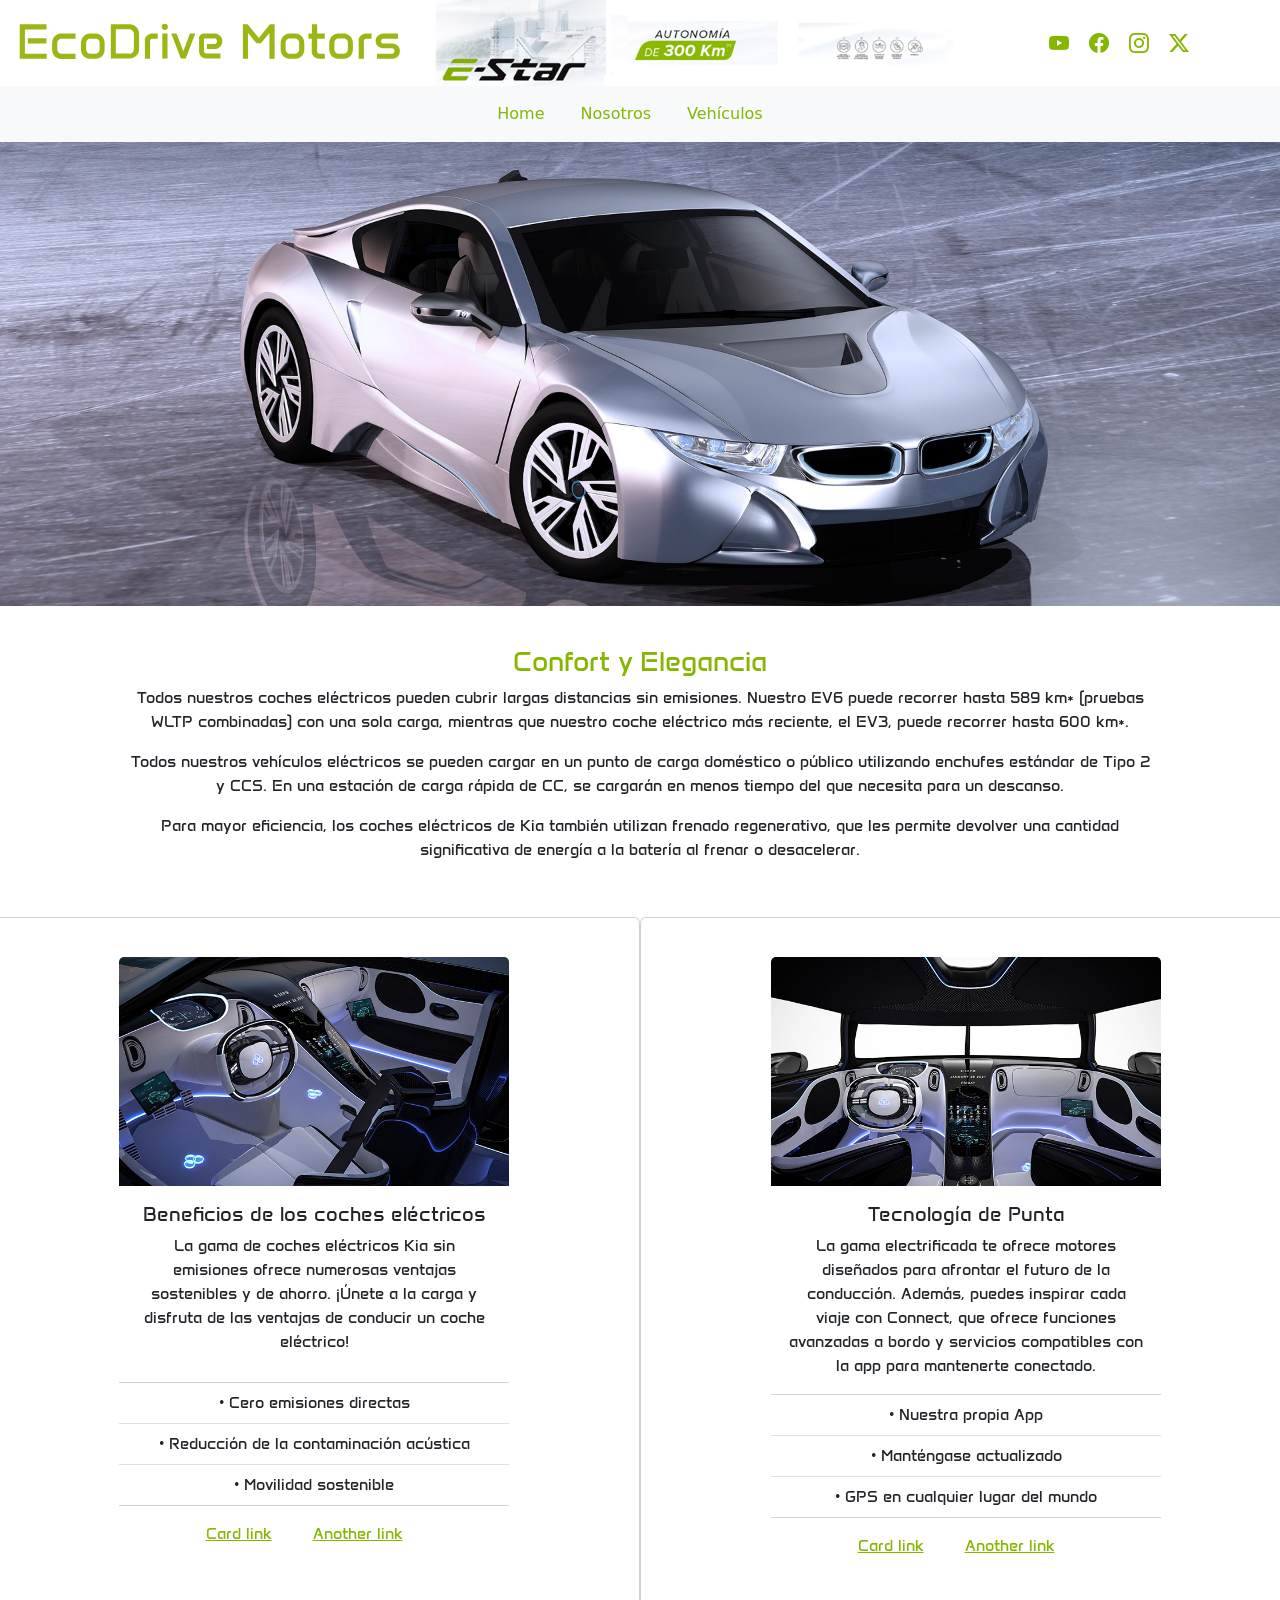
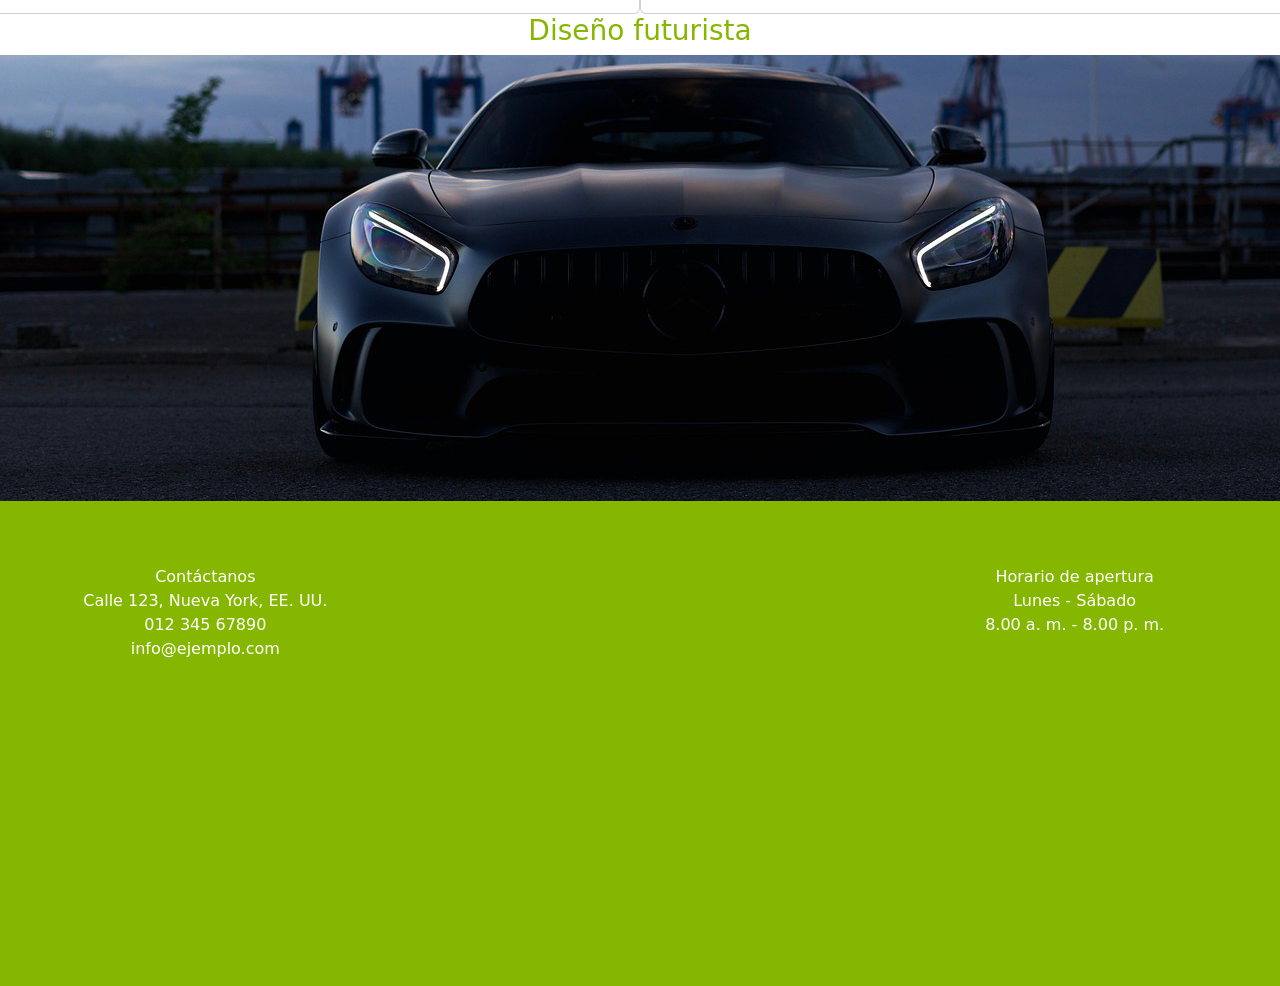
<file: index.html>
<!DOCTYPE html>
<html>
<head>
	<meta charset="utf-8">
	<meta name="viewport" content="width=device-width, initial-scale=1">
	<link rel="stylesheet" type="text/css" href="css/bootstrap.min.css">
	<link rel="stylesheet" href="https://cdn.jsdelivr.net/npm/bootstrap-icons@1.13.1/font/bootstrap-icons.min.css">
	<link href="https://fonts.googleapis.com/css2?family=Anta&display=swap" rel="stylesheet">
	<link rel="stylesheet" type="text/css" href="css/estilos.css">
	<title></title>
</head>
<body>
	<header class="row">
		<img src="img/Logo.svg" alt="Logo de la compañia" class="col-12 col-sm-12 col-md-12 col-lg-4 col-xl-4">
		<img src="img/Banner.jpg" alt="Banner publicitario" class="col-12 col-sm-12 col-md-12 col-lg-5 col-xl-5">
		<div id="red" class="col-12 col-sm-12 col-md-12 col-lg-3 col-xl-3">
			<a href="https://www.youtube.com/"><i class="bi bi-youtube"></i></a>
			<a href="https://www.facebook.com/"><i class="bi bi-facebook"></i></a>
			<a href="https://www.instagram.com/"><i class="bi bi-instagram"></i></a>
			<a href="https://www.x.com/"><i class="bi bi-twitter-x"></i></a>
		</div>
	</header>

	<nav class="navbar navbar-expand-lg bg-body-tertiary">
	  <div class="container-fluid">
	    
	    <button class="navbar-toggler" type="button" data-bs-toggle="collapse" data-bs-target="#navbarNav" aria-controls="navbarNav" aria-expanded="false" aria-label="Toggle navigation">
	      <span class="navbar-toggler-icon"></span>
	    </button>
	    <div class="collapse navbar-collapse" id="navbarNav">
	      <ul class="navbar-nav mx-auto">
	        <li class="nav-item">
	          <a class="nav-link active" aria-current="page" href="index.html">Home</a>
	        </li>
	        <li class="nav-item">
	          <a class="nav-link active" aria-current="page" href="nosotros.html">Nosotros</a>
	        </li>
	        <li class="nav-item">
	          <a class="nav-link active" aria-current="page" href="vehiculos.html">Vehículos</a>
	        </li>
	       
	      </ul>
	    </div>
	  </div>
	</nav>

	<main>
		<section>
			<img src="img/ElectricCar.jpg" width="100%">
		</section>
		<section class="info">
			<h3>Confort y Elegancia</h3>
			<p>Todos nuestros coches eléctricos pueden cubrir largas distancias sin emisiones. Nuestro EV6 puede recorrer hasta 589 km* (pruebas WLTP combinadas) con una sola carga, mientras que nuestro coche eléctrico más reciente, el EV3, puede recorrer hasta 600 km*.</p>
			<p>Todos nuestros vehículos eléctricos se pueden cargar en un punto de carga doméstico o público utilizando enchufes estándar de Tipo 2 y CCS. En una estación de carga rápida de CC, se cargarán en menos tiempo del que necesita para un descanso.</p>
			<p>Para mayor eficiencia, los coches eléctricos de Kia también utilizan frenado regenerativo, que les permite devolver una cantidad significativa de energía a la batería al frenar o desacelerar.</p>
		</section>
		<section class="row">
			<div class="card info col-12 col-sm-12 col-md-12 col-lg-6 col-xl-6">
			  <img class="card-img-top" src="img/Interior01.jpg" alt="Card image cap">
			  <div class="card-body">
			    <h5 class="card-title">Beneficios de los coches eléctricos</h5>
			    <p class="card-text">La gama de coches eléctricos Kia sin emisiones ofrece numerosas ventajas sostenibles y de ahorro. ¡Únete a la carga y disfruta de las ventajas de conducir un coche eléctrico!</p>
			  </div>
			  <ul class="list-group list-group-flush">
			    <li class="list-group-item">•	Cero emisiones directas</li>
			    <li class="list-group-item">•	Reducción de la contaminación acústica</li>
			    <li class="list-group-item">•	Movilidad sostenible</li>
			  </ul>
			  <div class="card-body">
			    <a href="#" class="card-link">Card link</a>
			    <a href="#" class="card-link">Another link</a>
			  </div>
			</div>

			<div class="card info col-12 col-sm-12 col-md-12 col-lg-6 col-xl-6">
			  <img class="card-img-top" src="img/Interior03.jpg" alt="Card image cap">
			  <div class="card-body">
			    <h5 class="card-title">Tecnología de Punta</h5>
			    <p class="card-text">La gama electrificada te ofrece motores diseñados para afrontar el futuro de la conducción. Además, puedes inspirar cada viaje con Connect, que ofrece funciones avanzadas a bordo y servicios compatibles con la app para mantenerte conectado.</p>
			  </div>
			  <ul class="list-group list-group-flush">
			    <li class="list-group-item">•	Nuestra propia App</li>
			    <li class="list-group-item">•	Manténgase actualizado</li>
			    <li class="list-group-item">•	GPS en cualquier lugar del mundo</li>
			  </ul>
			  <div class="card-body">
			    <a href="#" class="card-link">Card link</a>
			    <a href="#" class="card-link">Another link</a>
			  </div>
			</div>
		</section>
		<section>
			<h3>Diseño futurista</h3>
			<img src="img/ElectricCar02.jpg" width="100%">
		</section>
	</main>
	<footer class="row">
		<div class="col-12 col-sm-12 col-md-12 col-lg-4 col-xl-4">
			<p>
				Contáctanos
				<br>Calle 123, Nueva York, EE. UU.
				<br>012 345 67890
				<br>info@ejemplo.com
			</p>
		</div>
		<div class="col-12 col-sm-12 col-md-12 col-lg-4 col-xl-4">
			<iframe src="https://www.google.com/maps/embed?pb=!1m18!1m12!1m3!1d15906.33916224712!2d-74.10379206874143!3d4.667873011591007!2m3!1f0!2f0!3f0!3m2!1i1024!2i768!4f13.1!3m3!1m2!1s0x8e3f9b002f1b6727%3A0x1824e35238b43072!2sCampus%20UCompensar%20Av.%2068!5e0!3m2!1ses-419!2sco!4v1776995384572!5m2!1ses-419!2sco" width="100%" height="350" style="border:0;" allowfullscreen="" loading="lazy" referrerpolicy="no-referrer-when-downgrade"></iframe>
		</div>

		<div class="col-12 col-sm-12 col-md-12 col-lg-4 col-xl-4">
			Horario de apertura
			<br>Lunes - Sábado
			<br>8.00 a. m. - 8.00 p. m.

		</div>
	</footer>

	<script src="js/bootstrap.min.js"></script>
</body>
</html>
</file>
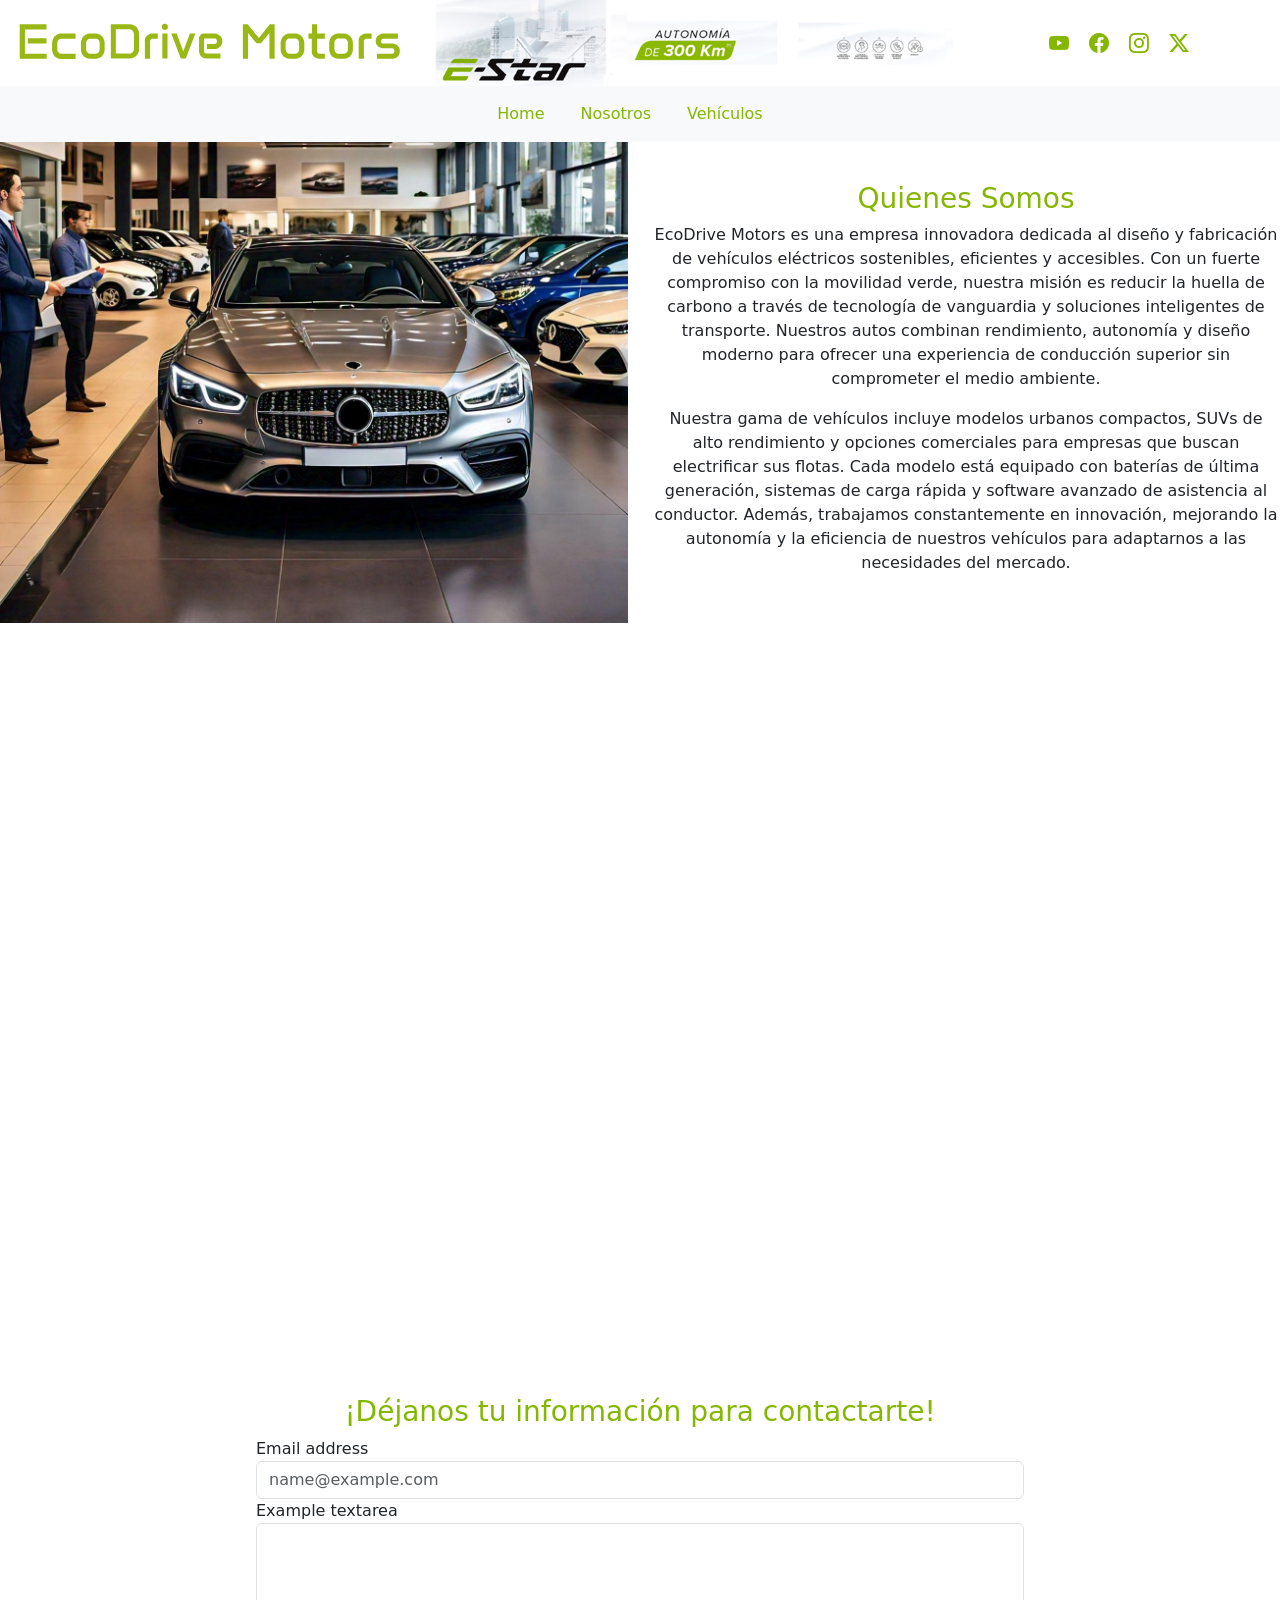
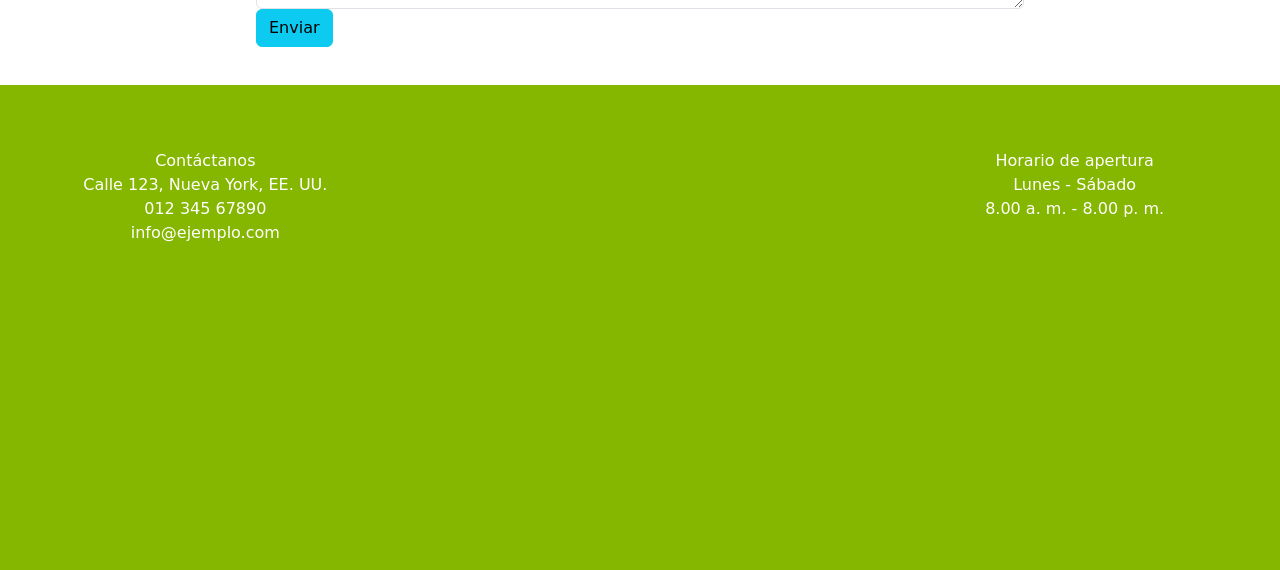
<file: nosotros.html>
<!DOCTYPE html>
<html>
<head>
	<meta charset="utf-8">
	<meta name="viewport" content="width=device-width, initial-scale=1">
	<link rel="stylesheet" type="text/css" href="css/bootstrap.min.css">
	<link rel="stylesheet" href="https://cdn.jsdelivr.net/npm/bootstrap-icons@1.13.1/font/bootstrap-icons.min.css">
	<link href="https://fonts.googleapis.com/css2?family=Anta&display=swap" rel="stylesheet">
	<link rel="stylesheet" type="text/css" href="css/estilos.css">
	<title></title>
</head>
<body>
	<header class="row">
		<img src="img/Logo.svg" alt="Logo de la compañia" class="col-12 col-sm-12 col-md-12 col-lg-4 col-xl-4">
		<img src="img/Banner.jpg" alt="Banner publicitario" class="col-12 col-sm-12 col-md-12 col-lg-5 col-xl-5">
		<div id="red" class="col-12 col-sm-12 col-md-12 col-lg-3 col-xl-3">
			<a href="https://www.youtube.com/"><i class="bi bi-youtube"></i></a>
			<a href="https://www.facebook.com/"><i class="bi bi-facebook"></i></a>
			<a href="https://www.instagram.com/"><i class="bi bi-instagram"></i></a>
			<a href="https://www.x.com/"><i class="bi bi-twitter-x"></i></a>
		</div>
	</header>

	<nav class="navbar navbar-expand-lg bg-body-tertiary">
	  <div class="container-fluid">
	    
	    <button class="navbar-toggler" type="button" data-bs-toggle="collapse" data-bs-target="#navbarNav" aria-controls="navbarNav" aria-expanded="false" aria-label="Toggle navigation">
	      <span class="navbar-toggler-icon"></span>
	    </button>
	    <div class="collapse navbar-collapse" id="navbarNav">
	      <ul class="navbar-nav mx-auto">
	        <li class="nav-item">
	          <a class="nav-link active" aria-current="page" href="index.html">Home</a>
	        </li>
	        <li class="nav-item">
	          <a class="nav-link active" aria-current="page" href="nosotros.html">Nosotros</a>
	        </li>
	        <li class="nav-item">
	          <a class="nav-link active" aria-current="page" href="vehiculos.html">Vehículos</a>
	        </li>
	       
	      </ul>
	    </div>
	  </div>
	</nav>

	<main>
		<section class="row">
			<div class="col-12 col-sm-12 col-md-12 col-lg-6 col-xl-6">
				<img src="img/Concesionario.jpg" alt="Fotografía del Concesionario" width="100%">
			</div>
			<div class="eco col-12 col-sm-12 col-md-12 col-lg-6 col-xl-6">
				<h3>Quienes Somos</h3>
				<p>EcoDrive Motors es una empresa innovadora dedicada al diseño y fabricación de vehículos eléctricos sostenibles, eficientes y accesibles. Con un fuerte compromiso con la movilidad verde, nuestra misión es reducir la huella de carbono a través de tecnología de vanguardia y soluciones inteligentes de transporte. Nuestros autos combinan rendimiento, autonomía y diseño moderno para ofrecer una experiencia de conducción superior sin comprometer el medio ambiente.</p>
				<p>Nuestra gama de vehículos incluye modelos urbanos compactos, SUVs de alto rendimiento y opciones comerciales para empresas que buscan electrificar sus flotas. Cada modelo está equipado con baterías de última generación, sistemas de carga rápida y software avanzado de asistencia al conductor. Además, trabajamos constantemente en innovación, mejorando la autonomía y la eficiencia de nuestros vehículos para adaptarnos a las necesidades del mercado.</p>
			</div>
		</section>
		<section class="row vid">
			<div class="col-12 col-sm-12 col-md-12 col-lg-6 col-xl-6">
				<iframe width="100%" height="315" src="https://www.youtube.com/embed/IlMPryu5Z3U?si=uPsWNhFXKyNlfA93" title="YouTube video player" frameborder="0" allow="accelerometer; autoplay; clipboard-write; encrypted-media; gyroscope; picture-in-picture; web-share" referrerpolicy="strict-origin-when-cross-origin" allowfullscreen></iframe>
			</div>
			<div class="col-12 col-sm-12 col-md-12 col-lg-6 col-xl-6">
				<iframe width="100%" height="315" src="https://www.youtube.com/embed/U9UXcVlX920?si=MDEh0XEGxD3rEhPH" title="YouTube video player" frameborder="0" allow="accelerometer; autoplay; clipboard-write; encrypted-media; gyroscope; picture-in-picture; web-share" referrerpolicy="strict-origin-when-cross-origin" allowfullscreen></iframe>
			</div>
			<div class="col-12 col-sm-12 col-md-12 col-lg-6 col-xl-6">
				<iframe width="100%" height="315" src="https://www.youtube.com/embed/RvQ9UivNXSA?si=x6sbyJTC53kVaJo0" title="YouTube video player" frameborder="0" allow="accelerometer; autoplay; clipboard-write; encrypted-media; gyroscope; picture-in-picture; web-share" referrerpolicy="strict-origin-when-cross-origin" allowfullscreen></iframe>
			</div>
			<div class="col-12 col-sm-12 col-md-12 col-lg-6 col-xl-6">
				<iframe width="100%" height="315" src="https://www.youtube.com/embed/ZZBylrLaaQo?si=cF-RJBOzSXXUxY60" title="YouTube video player" frameborder="0" allow="accelerometer; autoplay; clipboard-write; encrypted-media; gyroscope; picture-in-picture; web-share" referrerpolicy="strict-origin-when-cross-origin" allowfullscreen></iframe>
			</div>
		</section>
		<section class="for">
			<h3>¡Déjanos tu información para contactarte!</h3>
			<form>
			  <div class="form-group">
			    <label for="exampleFormControlInput1">Email address</label>
			    <input type="email" class="form-control" id="exampleFormControlInput1" placeholder="name@example.com">
			  </div>
			  
			  <div class="form-group">
			    <label for="exampleFormControlTextarea1">Example textarea</label>
			    <textarea class="form-control" id="exampleFormControlTextarea1" rows="3"></textarea>
			  </div>
			  <button type="button" class="btn btn-info">Enviar</button>
			</form>
		</section>
	</main>
	<footer class="row">
		<div class="col-12 col-sm-12 col-md-12 col-lg-4 col-xl-4">
			<p>
				Contáctanos
				<br>Calle 123, Nueva York, EE. UU.
				<br>012 345 67890
				<br>info@ejemplo.com
			</p>
		</div>
		<div class="col-12 col-sm-12 col-md-12 col-lg-4 col-xl-4">
			<iframe src="https://www.google.com/maps/embed?pb=!1m18!1m12!1m3!1d15906.33916224712!2d-74.10379206874143!3d4.667873011591007!2m3!1f0!2f0!3f0!3m2!1i1024!2i768!4f13.1!3m3!1m2!1s0x8e3f9b002f1b6727%3A0x1824e35238b43072!2sCampus%20UCompensar%20Av.%2068!5e0!3m2!1ses-419!2sco!4v1776995384572!5m2!1ses-419!2sco" width="100%" height="350" style="border:0;" allowfullscreen="" loading="lazy" referrerpolicy="no-referrer-when-downgrade"></iframe>
		</div>

		<div class="col-12 col-sm-12 col-md-12 col-lg-4 col-xl-4">
			Horario de apertura
			<br>Lunes - Sábado
			<br>8.00 a. m. - 8.00 p. m.

		</div>
	</footer>

	<script src="js/bootstrap.min.js"></script>
</body>
</html>
</file>
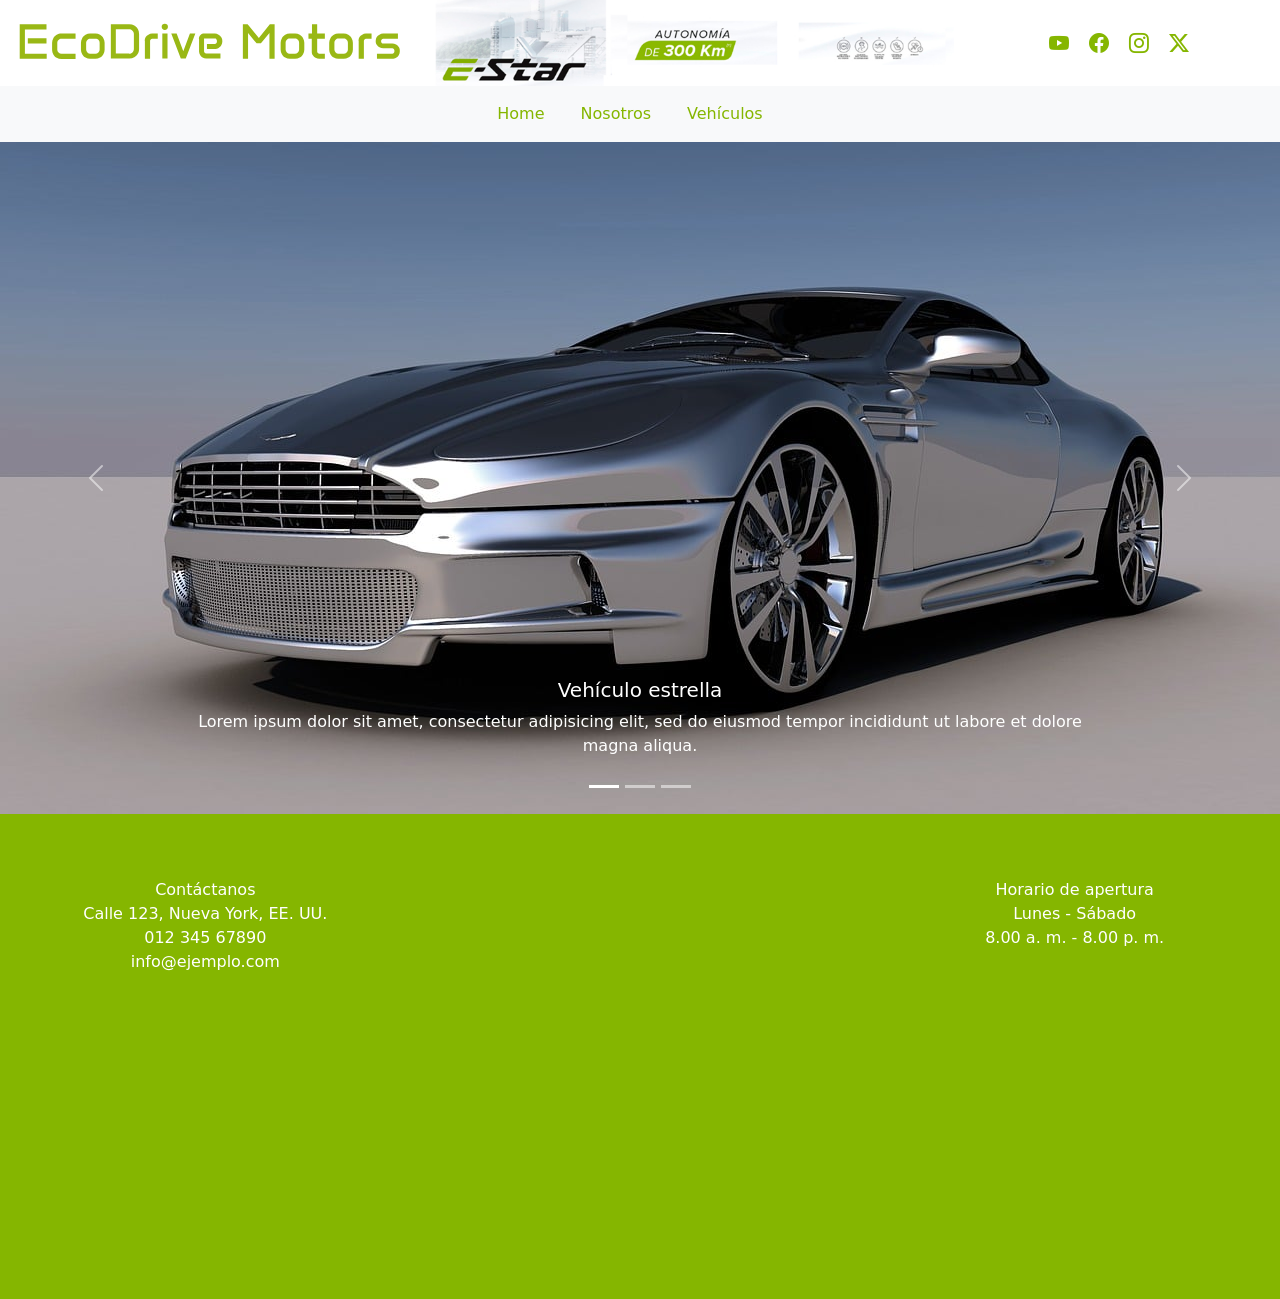
<file: vehiculos.html>
<!DOCTYPE html>
<html>
<head>
	<meta charset="utf-8">
	<meta name="viewport" content="width=device-width, initial-scale=1">
	<link rel="stylesheet" type="text/css" href="css/bootstrap.min.css">
	<link rel="stylesheet" href="https://cdn.jsdelivr.net/npm/bootstrap-icons@1.13.1/font/bootstrap-icons.min.css">
	<link href="https://fonts.googleapis.com/css2?family=Anta&display=swap" rel="stylesheet">
	<link rel="stylesheet" type="text/css" href="css/estilos.css">
	<title></title>
</head>
<body>
	<header class="row">
		<img src="img/Logo.svg" alt="Logo de la compañia" class="col-12 col-sm-12 col-md-12 col-lg-4 col-xl-4">
		<img src="img/Banner.jpg" alt="Banner publicitario" class="col-12 col-sm-12 col-md-12 col-lg-5 col-xl-5">
		<div id="red" class="col-12 col-sm-12 col-md-12 col-lg-3 col-xl-3">
			<a href="https://www.youtube.com/"><i class="bi bi-youtube"></i></a>
			<a href="https://www.facebook.com/"><i class="bi bi-facebook"></i></a>
			<a href="https://www.instagram.com/"><i class="bi bi-instagram"></i></a>
			<a href="https://www.x.com/"><i class="bi bi-twitter-x"></i></a>
		</div>
	</header>

	<nav class="navbar navbar-expand-lg bg-body-tertiary">
	  <div class="container-fluid">
	    
	    <button class="navbar-toggler" type="button" data-bs-toggle="collapse" data-bs-target="#navbarNav" aria-controls="navbarNav" aria-expanded="false" aria-label="Toggle navigation">
	      <span class="navbar-toggler-icon"></span>
	    </button>
	    <div class="collapse navbar-collapse" id="navbarNav">
	      <ul class="navbar-nav mx-auto">
	        <li class="nav-item">
	          <a class="nav-link active" aria-current="page" href="index.html">Home</a>
	        </li>
	        <li class="nav-item">
	          <a class="nav-link active" aria-current="page" href="nosotros.html">Nosotros</a>
	        </li>
	        <li class="nav-item">
	          <a class="nav-link active" aria-current="page" href="vehiculos.html">Vehículos</a>
	        </li>
	       
	      </ul>
	    </div>
	  </div>
	</nav>

	<main>
		<div id="carouselExampleCaptions" class="carousel slide">
		  <div class="carousel-indicators">
		    <button type="button" data-bs-target="#carouselExampleCaptions" data-bs-slide-to="0" class="active" aria-current="true" aria-label="Slide 1"></button>
		    <button type="button" data-bs-target="#carouselExampleCaptions" data-bs-slide-to="1" aria-label="Slide 2"></button>
		    <button type="button" data-bs-target="#carouselExampleCaptions" data-bs-slide-to="2" aria-label="Slide 3"></button>
		    
		  </div>
		  <div class="carousel-inner">
		    <div class="carousel-item active">
		      <img src="img/slide01.jpg" class="d-block w-100" alt="...">
		      <div class="carousel-caption d-none d-md-block">
		        <h5>Vehículo estrella</h5>
		        <p>Lorem ipsum dolor sit amet, consectetur adipisicing elit, sed do eiusmod
		        tempor incididunt ut labore et dolore magna aliqua.</p>
		      </div>
		    </div>
		    <div class="carousel-item">
		      <img src="img/slide02.jpg" class="d-block w-100" alt="...">
		      <div class="carousel-caption d-none d-md-block">
		        <h5>Second slide label</h5>
		        <p>Some representative placeholder content for the second slide.</p>
		      </div>
		    </div>
		    <div class="carousel-item">
		      <img src="img/slide03.jpg" class="d-block w-100" alt="...">
		      <div class="carousel-caption d-none d-md-block">
		        <h5>Third slide label</h5>
		        <p>Some representative placeholder content for the third slide.</p>
		      </div>
		    </div>
		  </div>

		  <button class="carousel-control-prev" type="button" data-bs-target="#carouselExampleCaptions" data-bs-slide="prev">
		    <span class="carousel-control-prev-icon" aria-hidden="true"></span>
		    <span class="visually-hidden">Previous</span>
		  </button>
		  <button class="carousel-control-next" type="button" data-bs-target="#carouselExampleCaptions" data-bs-slide="next">
		    <span class="carousel-control-next-icon" aria-hidden="true"></span>
		    <span class="visually-hidden">Next</span>
		  </button>
		</div>
	</main>
	<footer class="row">
		<div class="col-12 col-sm-12 col-md-12 col-lg-4 col-xl-4">
			<p>
				Contáctanos
				<br>Calle 123, Nueva York, EE. UU.
				<br>012 345 67890
				<br>info@ejemplo.com
			</p>
		</div>
		<div class="col-12 col-sm-12 col-md-12 col-lg-4 col-xl-4">
			<iframe src="https://www.google.com/maps/embed?pb=!1m18!1m12!1m3!1d15906.33916224712!2d-74.10379206874143!3d4.667873011591007!2m3!1f0!2f0!3f0!3m2!1i1024!2i768!4f13.1!3m3!1m2!1s0x8e3f9b002f1b6727%3A0x1824e35238b43072!2sCampus%20UCompensar%20Av.%2068!5e0!3m2!1ses-419!2sco!4v1776995384572!5m2!1ses-419!2sco" width="100%" height="350" style="border:0;" allowfullscreen="" loading="lazy" referrerpolicy="no-referrer-when-downgrade"></iframe>
		</div>

		<div class="col-12 col-sm-12 col-md-12 col-lg-4 col-xl-4">
			Horario de apertura
			<br>Lunes - Sábado
			<br>8.00 a. m. - 8.00 p. m.

		</div>
	</footer>

	<script src="js/bootstrap.min.js"></script>
</body>
</html>
</file>
<file: css/estilos.css>
#red{
	display: flex;
	justify-content: center;
	align-items: center;
	font-size: 20px;
}

a{
	color: #85b600;
	margin-right: 20px;
}

.nav-link{
	color: #85b600 !important;
}

.nav-link:hover{
	color: #526f03 !important;
}

.info{
	font-family: "Anta", sans-serif;
	text-align: center;
	padding-left: 10%;
	padding-right: 10%;
	padding-top: 3%;
	padding-bottom: 3%;
}

h3{
	color: #85b600;
	text-align: center;
}

footer{
	background-color: #85b600;
	color: white;
	padding-top: 5%;
	padding-bottom: 5%;
	text-align: center;
}

.eco{
	text-align: center;
	padding-top: 3%;
}

.vid{
	padding: 5%;
}

.for{
	padding-left: 20%;
	padding-right: 20%;
	padding-bottom: 3%;
}
</file>
